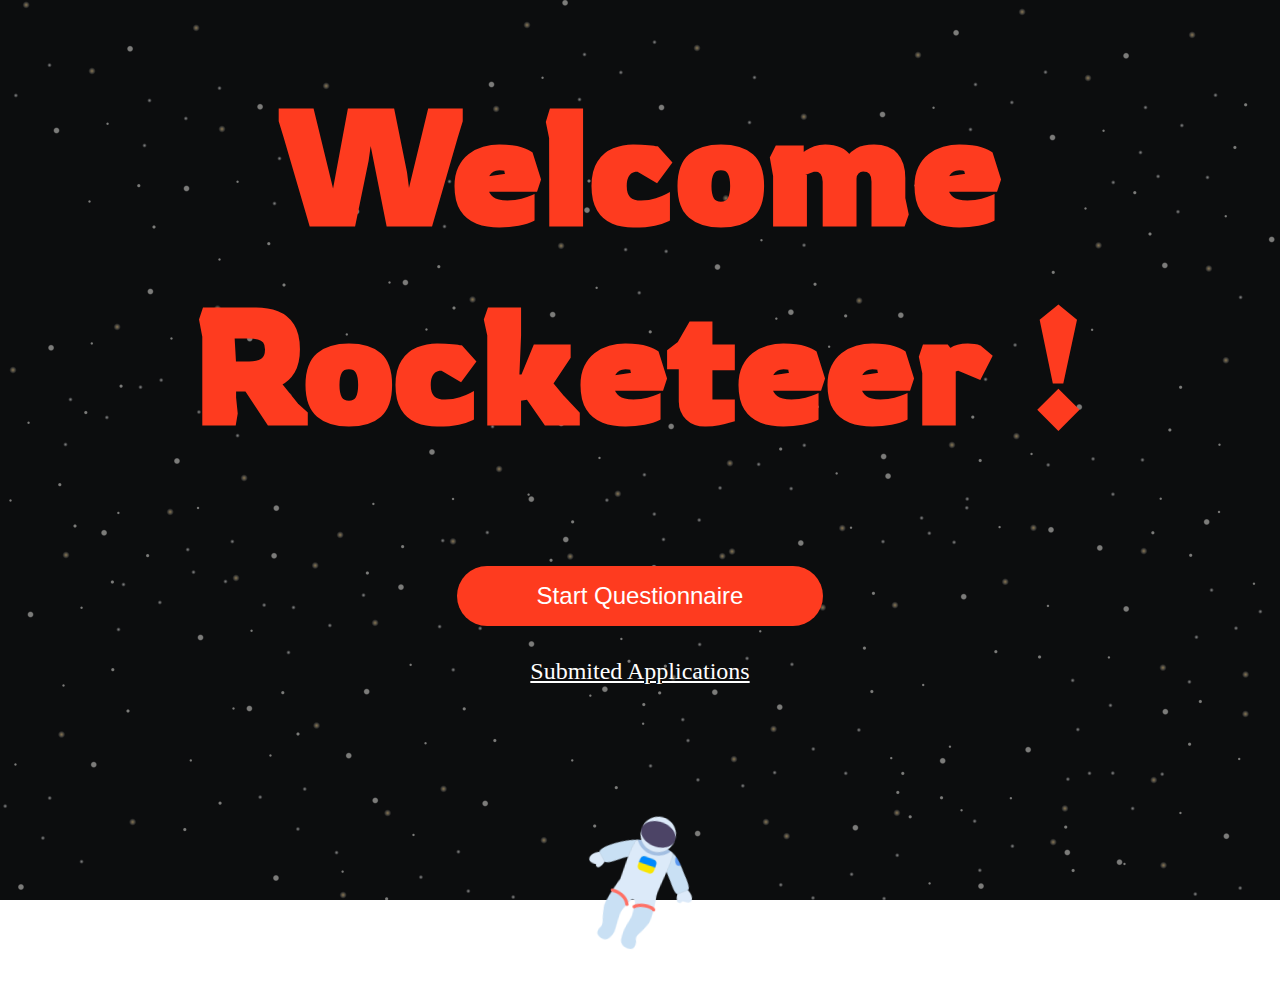
<file: index.html>
<!DOCTYPE html>
<html lang="en">
<head>
    <meta charset="UTF-8">
    <meta http-equiv="X-UA-Compatible" content="IE=edge">
    <meta name="viewport" content="width=device-width, initial-scale=1.0">
    <title>Redberry Recruitment</title>
    <link rel="stylesheet" href="Styles/index.css">
    <link rel="stylesheet" href="Styles/global.css">
    <script src="app.js" defer></script>
</head>
<body>
    <!-- Welcome page -->
    <section id="main-section" class="landing-section flex-column-center">
        <div class="title">
            <h1>Welcome Rocketeer !</h1>
        </div>
        <div class="controls flex-column-center">
            <button id="stratBtn">
                <a href="form.html">Start Questionnaire</a>
            </button>
            <a href="#">Submited Applications</a>
        </div>
        <div class="main-Img">
            <img src="Img/rocketman.png" alt="rocketman">
        </div>
    </section>
</body>
</html>
</file>
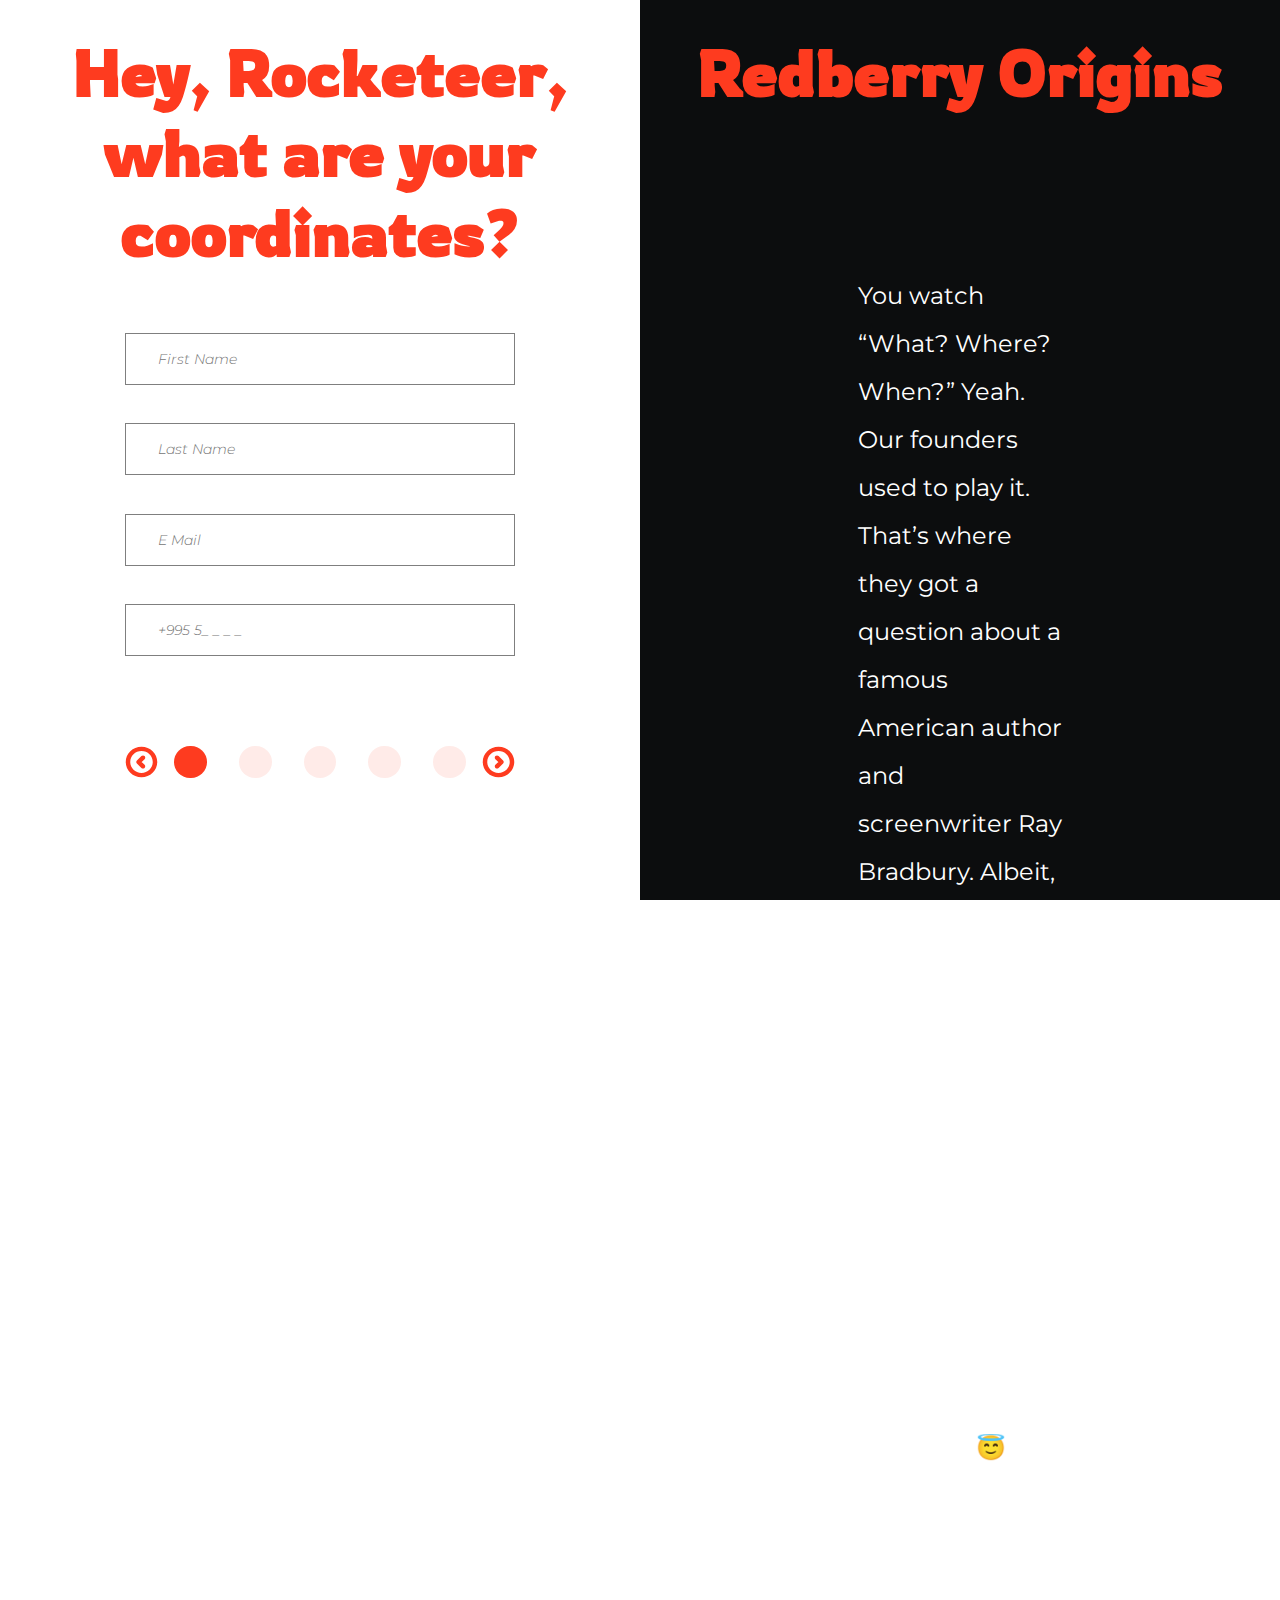
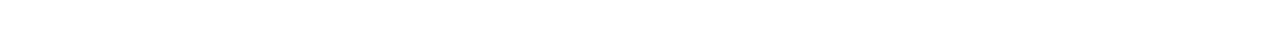
<file: form.html>
<!DOCTYPE html>
<html lang="en">
<head>
    <meta charset="UTF-8">
    <meta http-equiv="X-UA-Compatible" content="IE=edge">
    <meta name="viewport" content="width=device-width, initial-scale=1.0">
    <title>Redberry Recruitment</title>
    <link rel="stylesheet" href="Styles/form.css">
    <link rel="stylesheet" href="Styles/global.css">
    <script src="JS/render.js" defer></script>
    <script src="JS/skillSet.js" defer></script>
    <script src="JS/validate.js" defer></script>
</head>
<body onload="renderPersonalInfo()">
    <!-- Container for the entire questionnaire -->
    <section class="questionnaire-container">
        <div class="left-side flex-column-center">
            <div class="left-title">
                <h2 id="left-title"></h2>
            </div>
            <div class="form-container">
                <form method="post" action="https://bootcamp-2022.devtest.ge/api/application" id="main-form" name="main-form">
                    <!-- Form First Section -->
                    <div class="form-group flex-column-center" id="group-one">
                        <div class="inp-container">
                            <input type="text" name="fname" id="first-name" placeholder="First Name" onsubmit="validatefName(2)">
                            <span class="form-error-message"></span>
                        </div>
                        <!-- <span class="errorMS invisible">*ERROR!</span> -->
                        <div class="inp-container">
                            <input type="text" name="lname" id="last-name" placeholder="Last Name">
                            <span class="form-error-message"></span>
                        </div>
                        <!-- <span class="errorMS invisible">*ERROR!</span> -->
                        <div class="inp-container">
                            <input type="email" name="email" id="email" placeholder="E Mail">
                            <span class="form-error-message"></span>
                        </div>
                        <!-- <span class="errorMS invisible">*ERROR!</span> -->
                        <div class="inp-container">
                            <input type="text" name="number" id="phone-number" placeholder="+995 5_ _ _ _">
                            <span class="form-error-message"></span>
                        </div>
                        <!-- <span class="errorMS invisible">*ERROR!</span> -->
                    </div>

                    <!-- Form Second Section -->
                    <div class="form-group flex-column-center hidden" id="group-two">
                        <div class="select-dropdown">
                            <select id="select-dropdown">
                                <option value="SKills">Skills</option>
                            </select>
                        </div>  
                        <input type="text" name="years" id="years" placeholder="Experience Duration in Years">
                        <button id="add-skill" onclick="addSkillFN()">Add Programming Language</button>
                        <div class="skills-output">
                            
                        </div>
                    </div>

                    <!-- Form Third Section -->
                    <div class="form-group hidden" id="group-three">
                        <div class="question">                            
                            <p>how would you prefer to work?</p>
                            <div class="option">
                                <input type="radio" name="work">
                                <label for="office">From Sairme Office</label>
                            </div>
                            <div class="option">
                                <input type="radio" name="work">
                                <label for="home">From Home</label>
                            </div>
                            <div class="option">
                                <input type="radio" name="work">
                                <label for="hybrid">hybrid</label>
                            </div>
                        </div>

                        <div class="question">                            
                            <p>Did you contact covid 19? :(</p>
                            <div class="option">
                                <input type="radio" name="hasCovid">
                                <label for="covYes">Yes</label>
                            </div>
                            <div class="option">
                                <input type="radio" name="hasCovid">
                                <label for="covNo">No</label>
                            </div>
                        </div>

                        <div class="question">
                            <p>When?</p>
                            <input type="text" name="date" id="date" placeholder="Date">
                            <img src="Img/calendar.svg" class="first-calendar" alt="calendar">
                        </div>

                        <div class="question">
                            <p>Have you been vaccinated?</p>
                            <div class="option">
                                <input type="radio" name="vac" id="">
                                <label for="vacYes">Yes</label>
                            </div>
                            <div class="option">
                                <input type="radio" name="vac" id="">
                                <label for="vacNo">No</label>
                            </div>
                        </div>

                        <div class="question">
                            <p>When did you get your last covid vaccine?</p>
                            <input type="text" name="date" id="date" placeholder="Date">
                            <img src="Img/calendar.svg" class="second-calendar" alt="calendar">
                        </div>
                    </div>

                    <div class="form-group hidden" id="group-four">
                        <div class="question">
                            <p>Would you attend Devtalks and maybe also organize your own?</p>
                            <div class="option">
                                <input type="radio" name="devTalk">
                                <label for="devYes">Yes</label>
                            </div>
                            <div class="option">
                                <input type="radio" name="devTalk">
                                <label for="devNo">No</label>
                            </div>
                        </div>

                        <div class="question">
                            <p>What would you speak about at Devtalk?</p>
                            <textarea name="devText" id="dev-text" cols="50" rows="10" placeholder="I would..."></textarea>
                        </div>

                        <div class="question">
                            <p>Tell us something special</p>
                            <textarea name="special" id="special" cols="50" rows="5" placeholder="I..."></textarea>
                        </div>
                    </div>
                </form>
                <div class="pagination">
                    <img src="Img/Previous.svg" alt="previous">
                    <div class="elipse" id="elipse1" onclick="renderPersonalInfo()"></div>
                    <div class="elipse" id="elipse2" onclick="renderTechnicalSkillset()"></div>
                    <div class="elipse" id="elipse3" onclick="renderCovidStuff()"></div>
                    <div class="elipse" id="elipse4" onclick="renderRedberrianInsights()"></div>
                    <div class="elipse" id="elipse5" onclick="renderSubmit()"></div>
                    <img src="Img/Next.svg" id="next" alt="next">
                </div>
            </div>
        </div>
        <div class="right-side flex-column-center">
            <div class="right-title">
                <h2 id="right-title"></h2>
            </div>
            <div class="right-text">
                <p id="right-text"></p>
            </div>
        </div>
        <div class="form-submit flex-column-center hidden">
            <button id="submitBtn" form="main-form">Submit</button>
            <a href="form.html">go back</a>
        </div>
    </section>
</body>
</html>
</file>
<file: Styles/index.css>
/* Landing Section */
.landing-section {
    height: 100vh;
    background-color: #0C0D0E;
    background-image: url(/Img/stars.png);
}

.title {
    color: #FE3B1F;
    font-size: 80px;
    font-family: "Rowdies-Regular";
    text-align: center; 
    margin: 4rem 0;
}

.controls {
    margin: 2.5rem 0;
}

.controls button {
    color: white;
    background-color: #FE3B1F;
    padding: 1rem 5rem;
    font-size: 24px;
    border: none;
    border-radius: 40px;
    cursor: pointer;
    transition: all 0.6s ease-in-out;
}

.controls button:hover {
    background-color: #962817;
}

.controls a {
    color: #FFFFFF;
    font-size: 24px;
    margin: 2rem 0;
}

.controls button a {
    text-decoration: none;
}

.main-Img {
    width: 20%;
    animation-name: 'float';
    animation-duration: 4s;
    animation-iteration-count: infinite;
}

.main-Img img {
    transform: rotateZ(10deg);
    width: 100%;
}

@keyframes float {
    0% {
        transform: translateY(0px);
    }

    50% {
        transform: translateY(35px);
    }

    100% {
        transform: translateY(0px);
    }
}
</file>
<file: Styles/global.css>
/* Global */
* {
    margin: 0;
    padding: 0;
    box-sizing: border-box;
}

.flex-column-center {
    display: flex;
    flex-direction: column;
    align-items: center;
}

.hidden {
    display: none !important;
}

.invisible {
    visibility: hidden !important;
}

@font-face {
    font-family: "Rowdies-Regular";
    src: url(../Fonts/Rowdies/Rowdies-Regular.ttf);
}

@font-face {
    font-family: "Montserrat-Regular";
    src: url(../Fonts/Montserrat/Montserrat-VariableFont_wght.ttf);
    font-weight: 400;
}

@font-face {
    font-family: "Montserrat-Italic";
    src: url(../Fonts/Montserrat/static/Montserrat-LightItalic.ttf);
}
</file>
<file: Styles/form.css>
/* Questionnaire */
.questionnaire-container {
    display: flex;
}

.left-side,
.right-side {
    width: 50%;
    height: 100vh;
}

.left-side h2,
.right-side h2 {
    color: #FE3B1F;
    font-size: 64px;
    font-family: "Rowdies-Regular";
    text-align: center;
    margin-top: 2rem;
}

.right-side {
    background-color: #0C0D0E;
}

.right-text {
    padding: 10rem 13.6rem;
    color: #FFFFFF;
    font-size: 24px;
    font-family: "Montserrat-Regular";
    line-height: 48px;
}

.form-container {
    margin-top: 2rem;
}

.form-group input {
    padding: 1rem 2rem;
    padding-right: 10rem;
    margin-top: 1.8rem;
    font-family: "Montserrat-Italic";
    font-size: 14px;
    border: 1px solid rgba(0, 0, 0, 0.5);
    outline: none;
}

.errorMS {
    margin: 0.5rem 0;
    font-size: 11px;
    font-family: "Montserrat-Italic";
    color: #FE3B1F;
}

.pagination {
    display: flex;
    justify-content: center;
    margin: 5rem 0;
}

.pagination img{
    width: 10%;
    cursor: pointer;
}

.elipse {
    width: 10%;
    margin: 0 1rem;
    background-color: #FE3B1F;
    opacity: 0.1;
    border-radius: 100%;
    cursor: pointer;
    transition: all 0.2s ease;
}

.elipse:hover,
#elipse1 {
    opacity: 1!important;
}



/* Dropdown Skill Selector */
/* Group-Two */
#group-two {
    margin-top: 3rem;
    align-items: flex-end;
}

.select-dropdown,
.select-dropdown * {
  margin: 0;
  padding: 0;
  position: relative;
  box-sizing: border-box;
}

.select-dropdown select {
  font-size: 1rem;
  font-weight: normal;
  max-width: 100%;
  padding: 1rem 19rem 1rem 1.9rem;
  border: 1px solid rgba(0, 0, 0, 0.5);
  background-color: transparent;
  -webkit-appearance: none;
  -moz-appearance: none;
  appearance: none;
}

.select-dropdown select:active, .select-dropdown select:focus {
  outline: none;
  box-shadow: none;
}

.select-dropdown:after {
  content: "";
  position: absolute;
  top: 50%;
  right: 8px;
  width: 0;
  height: 0;
  margin-top: -2px;
  border-top: 5px solid #FE3B1F;
  border-right: 5px solid transparent;
  border-left: 5px solid transparent;
}

#add-skill {
    padding: 1rem 1rem;
    margin-top: 1.8rem;
    background-color: #FE3B1F;
    color: #FFFFFF;
    border: none;
    font-size: 12px;
    font-family: "Montserrat-Regular";
    cursor: pointer;
    transition: all 0.4s ease;
}

#add-skill:hover {
    background-color: #962817;
}

.skills-output {
    margin-top: 1rem;
}

.chosen-skill {
    display: flex;
    align-items: center;
    border: 1px solid rgba(0, 0, 0, 0.5);
    padding: 1rem 2rem;
    padding-right: 8.3rem;
    margin: 1rem 0;
    font-family: "Montserrat-Italic";
    font-size: 14px;
}

.del-btn {
    width: 9%;
    cursor: pointer;
    position: relative;
    left: 90px;
}


/* Group-Three */
/* Group-Four */
.question {
    font-family: "Montserrat-Regular";
    margin-top: 3rem;
}

.question p {
    font-size: 18px;
    margin: 1rem 0;
}

.first-calendar {
    width: 1.1%;
    position: absolute;
    bottom: 235px;
    left: 620px;
}

.second-calendar {
    width: 1.1%;
    position: absolute;
    bottom: -108px;
    left: 620px;
}

.question textarea {
    padding: 1rem;
    resize: none;
    outline: none;
    font-family: "Montserrat-Regular";
}

option {
    font-size: 14px;
}


/* Form-Submit */
.form-submit {
    width: 100%;
    height: 100vh;
    background-color: #0C0D0E;
    justify-content: center;
    font-family: "Montserrat-Regular";
}

.form-submit button {
    background-color: #FE3B1F;
    color: #FFFFFF;
    font-size: 36px;
    border: none;
    border-radius: 50px;
    padding: 1.5rem 10rem;
    margin-bottom: 35px;
    cursor: pointer;
    transition: all 0.4s ease;
}

.form-submit button:hover {
    background-color: #962817;
}

.form-submit a {
    color: #FFFFFF;
    font-size: 28px;
}

.inp-container {
    display: contents;
}

.form-error-message {
    color: #c92432;
    padding: 0.3rem 0;
}

.inp-error {
    border-color: #c92432;
    color: #c92432;
    background: #fffafa;
}
</file>
